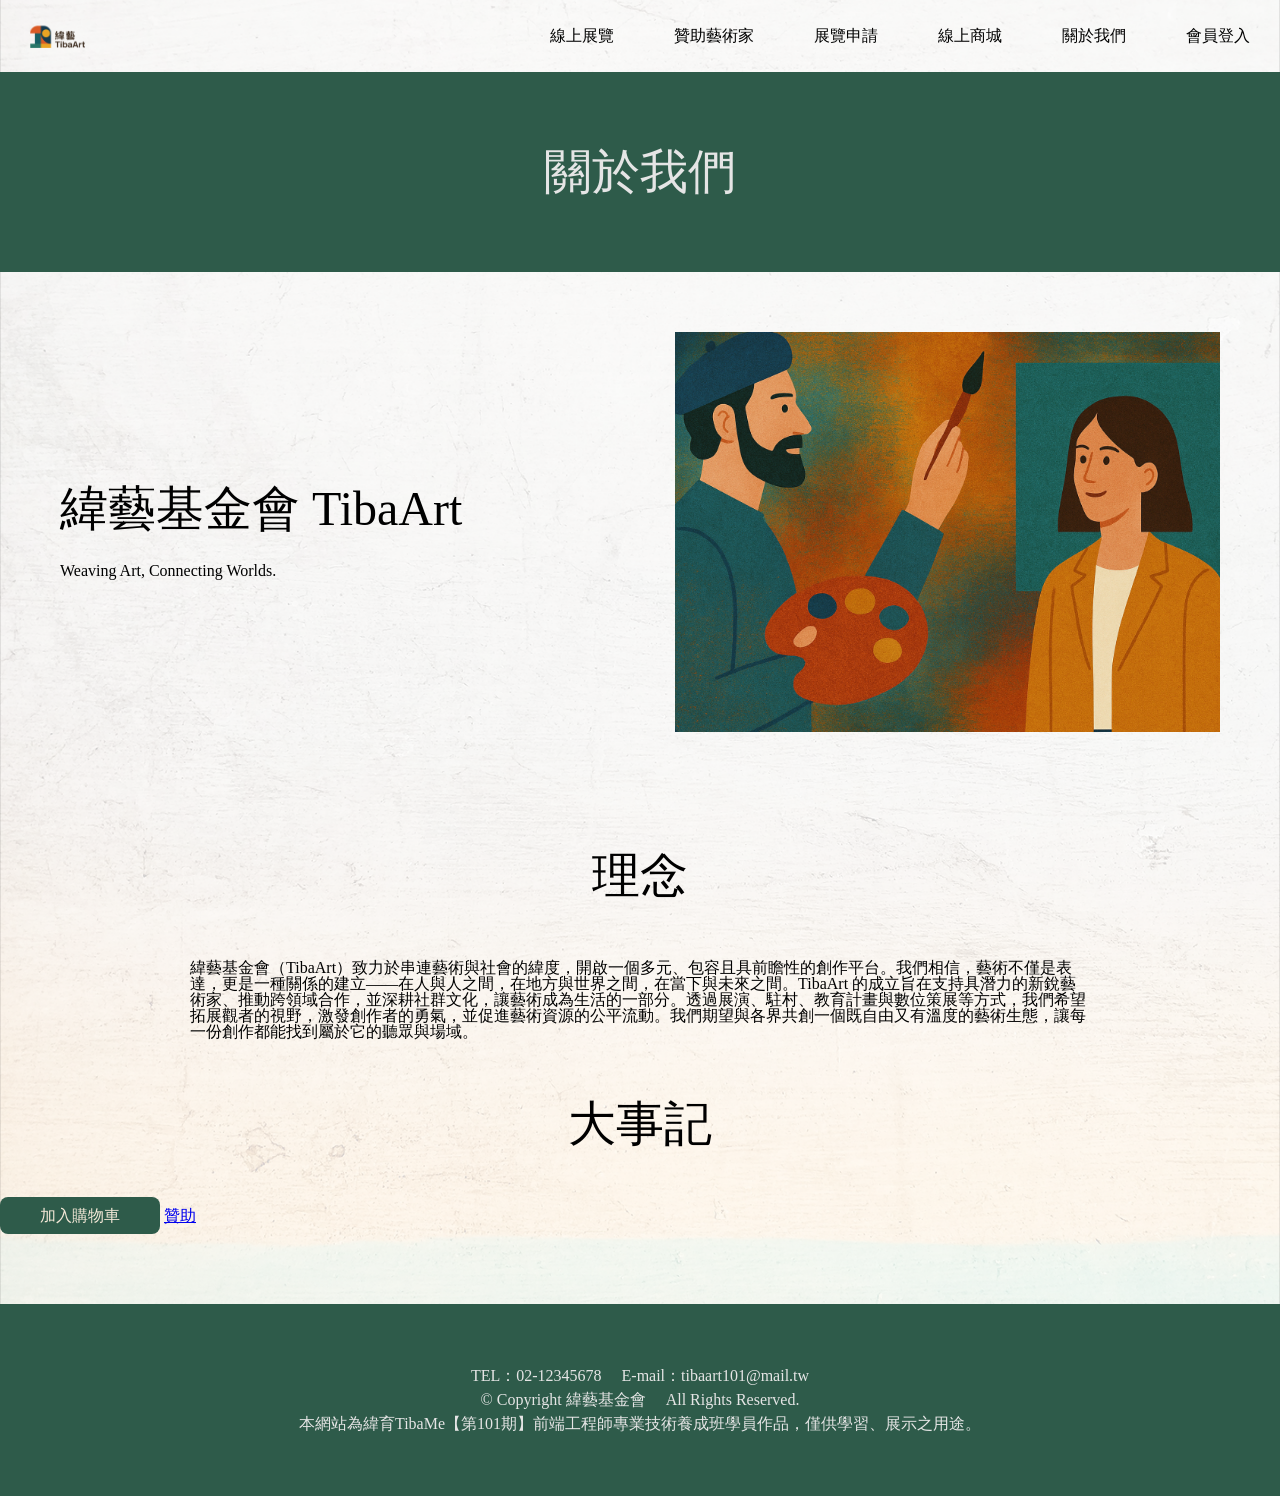
<file: about.html>
<!DOCTYPE html>
<html lang="en">

<head>
    <meta charset="UTF-8">
    <meta name="viewport" content="width=device-width, initial-scale=1.0">

    <!-- Website Icon style -->
    <link rel="icon" href="./img/TibaArt-Icon.svg">

    <title>緯藝基金會 TibaArt</title>
    <link rel="stylesheet" href="style.css">
</head>

<body>
    <nav>
        <ul>
            <li class="logo"><a href="#"><img src="img/TibaArtLogo.svg" alt=""></a></li>
            <li><a href="#">線上展覽</a></li>
            <li><a href="#">贊助藝術家</a></li>
            <li><a href="#">展覽申請</a></li>
            <li><a href="#">線上商城</a></li>
            <li><a href="#">關於我們</a></li>
            <li><a href="#">會員登入</a></li> 
        </ul>
    </nav>

    <header>
        <div class="pageTitle">關於我們</div> 
    </header>

    <div class="aboutBanner">
        <div class="aboutBannerTitle">
            <h1>緯藝基金會 TibaArt</h1>
            <p>Weaving Art, Connecting Worlds.</p>
        </div>
        <img src="./img/aboutBanner.jpg" alt="關於我們 - 圖片">
    </div>

    <section>
        <div class="aboutTitle">
            <h1>理念</h1>
        </div>
        <div class="aboutTxt">
            緯藝基金會（TibaArt）致力於串連藝術與社會的緯度，開啟一個多元、包容且具前瞻性的創作平台。我們相信，藝術不僅是表達，更是一種關係的建立——在人與人之間，在地方與世界之間，在當下與未來之間。TibaArt 的成立旨在支持具潛力的新銳藝術家、推動跨領域合作，並深耕社群文化，讓藝術成為生活的一部分。透過展演、駐村、教育計畫與數位策展等方式，我們希望拓展觀者的視野，激發創作者的勇氣，並促進藝術資源的公平流動。我們期望與各界共創一個既自由又有溫度的藝術生態，讓每一份創作都能找到屬於它的聽眾與場域。
        </div>
    </section>

    <section>
        <div class="aboutTitle">
            <h1>大事記</h1>
        </div>


        <!-- JS 滾輪 -->


    </section>

    


    <a href="#" class="shoppingCart_btn">加入購物車</a>
    

    <a href="#" class="btn">贊助</a>
    
    <br>
    <br>
    <br>
    <br>
    <br>
    <br>

    <footer>

        <div class="footerContact">
            TEL：02-12345678&nbsp;&nbsp;&nbsp;&nbsp;&nbsp;E-mail：tibaart101@mail.tw
            
            <div class="copyright">
                © Copyright 緯藝基金會&nbsp;&nbsp;&nbsp;&nbsp;&nbsp;All Rights Reserved.<br>
                本網站為緯育TibaMe【第101期】前端工程師專業技術養成班學員作品，僅供學習、展示之用途。
            </div>
        </div>

    </footer>
</body>

</html>
</file>
<file: style.css>
@charset "UTF-8";
@import url("reset.css");
.shoppingCart_btn {
  font-size: 1rem;
  border-radius: 8px;
  background-color: #2E5B4A;
  color: #F5E9D8;
  text-decoration: none;
  text-align: center;
  padding: 10px 40px;
  margin: 20px 0;
}

header {
  height: 200px;
  background-color: #2E5B4A;
}
header .pageTitle {
  font-size: 3rem;
  font-family: "微軟正黑體";
  color: #E5E5E5;
  text-align: center;
  position: relative;
  top: 50%;
  transform: translate(0, -50%);
}

footer {
  background-color: #2E5B4A;
  color: #E5E5E5;
}
footer .footerContact {
  max-width: 1200px;
  margin: 0 auto;
  text-align: center;
  justify-content: space-between;
  align-items: center;
  line-height: 24px;
  padding: 60px;
}

nav {
  height: 72px;
  margin: 0 auto;
}
nav ul {
  width: 100%;
  list-style: none;
  display: flex;
  justify-content: flex-end;
  align-items: center;
}
nav ul li {
  height: 72px;
}
nav ul li a {
  height: 100%;
  padding: 0 30px;
  text-decoration: none;
  display: flex;
  align-items: center;
  color: black;
}
nav ul li:first-child {
  margin-right: auto;
}

.aboutBanner {
  padding: 60px;
  max-width: 1440px;
  margin: 0 auto;
  display: flex;
  align-items: center;
  justify-content: space-between;
}
.aboutBanner .aboutBannerTitle {
  max-width: 50%;
}
.aboutBanner .aboutBannerTitle h1 {
  font-size: 3rem;
  margin-bottom: 30px;
}
.aboutBanner .aboutBannerTitle p {
  font-family: "Noto Serif TC";
  font-size: 1rem;
}
.aboutBanner img {
  height: 400px;
}

.aboutTitle {
  font-size: 3rem;
  text-align: center;
  padding: 60px 0;
}

.aboutTxt {
  margin: 0 auto;
  max-width: 900px;
}

* {
  /* 避免圖片跑版(LOGO) */
  box-sizing: border-box;
}

html {
  font-size: 16px;
  font-family: "微軟正黑體";
  background: url("./img/BGI.png");
  background-repeat: no-repeat;
  background-position: center;
  background-size: cover;
}

body {
  max-width: 1440px;
  list-style: none;
  margin: 0 auto;
}/*# sourceMappingURL=style.css.map */
</file>
